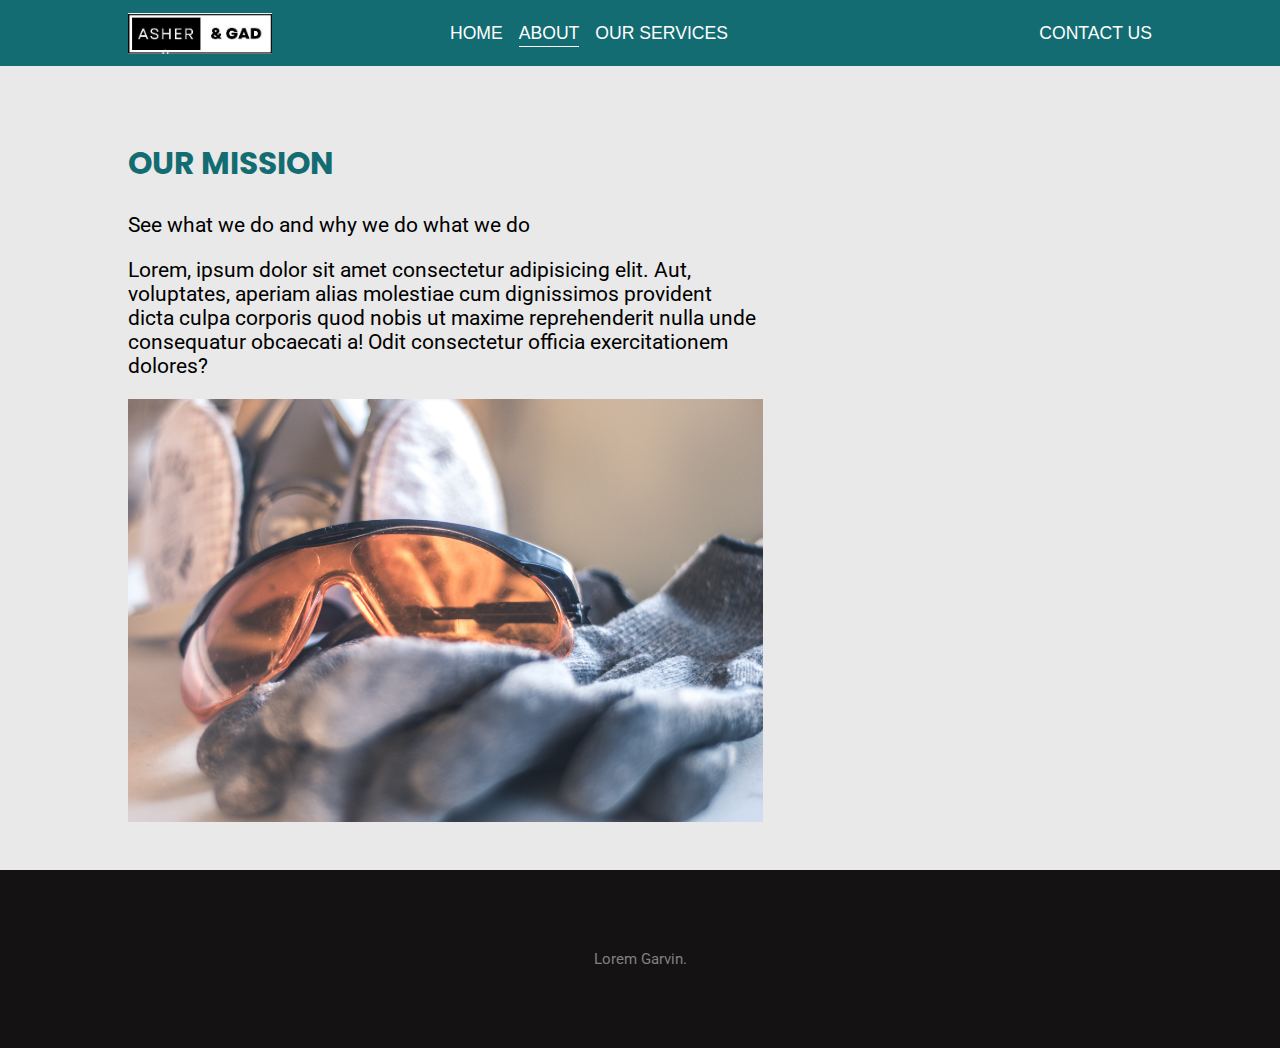
<file: about.html>
<html lang="en">
<head>
    <meta charset="UTF-8">
    <meta http-equiv="X-UA-Compatible" content="IE=edge">
    <meta name="viewport" content="width=device-width, initial-scale=1.0">
    <title>About</title>
    <link rel="stylesheet" href="style.css">
    
    <link href="https://fonts.googleapis.com/css2?family=Roboto:wght@400;900&display=swap" rel="stylesheet"> 
</head>

<body class="">
   
    
    <div  class="header">
    <header>
        <div class="row container">
          <a href="index.html">
              <img src="images/logo.jpeg" alt=" Asher and Gad" class="logo ">
          </a>
          <nav class="nav">
              <ul class="nav__list listcenter">
                 <li class="nav__item "><a href="index.html" class="nav__link ">Home</a></li>
                  <li class="nav__item"><a href="about.html" class="nav__link active">About</a></li>
                  <li class="nav__item"><a href="services.html" class="nav__link">Our Services</a></li>
                  </ul>
                  <ul  class="nav__list">
                  <li class="nav__item  nav_item--right"><a href="contact.html" class="nav__link  ">Contact Us</a></li>
              </ul>
          </nav>
        </div>
      </header>
      </div>
    
      

     <div class="aboutsettings">

       <div class="container">
      <div class="hero__text ">  
        <div class="">
        <h2 class="abouthead"
        >OUR MISSION</h2>
        <p>See what we do and why we do what we do</p>
        <p>Lorem, ipsum dolor sit amet consectetur adipisicing elit. Aut, voluptates, aperiam alias molestiae cum dignissimos provident dicta culpa corporis quod nobis ut maxime reprehenderit nulla unde consequatur obcaecati a! Odit consectetur officia exercitationem dolores?</p>
        
    <img src="images/pexels-steve-johnson-978808.jpg" alt="" class="img ">
        
    </div>
    </div>
    </div>
   <footer>
    Lorem Garvin.
   </footer>

    
    
</body>
</html>
</file>
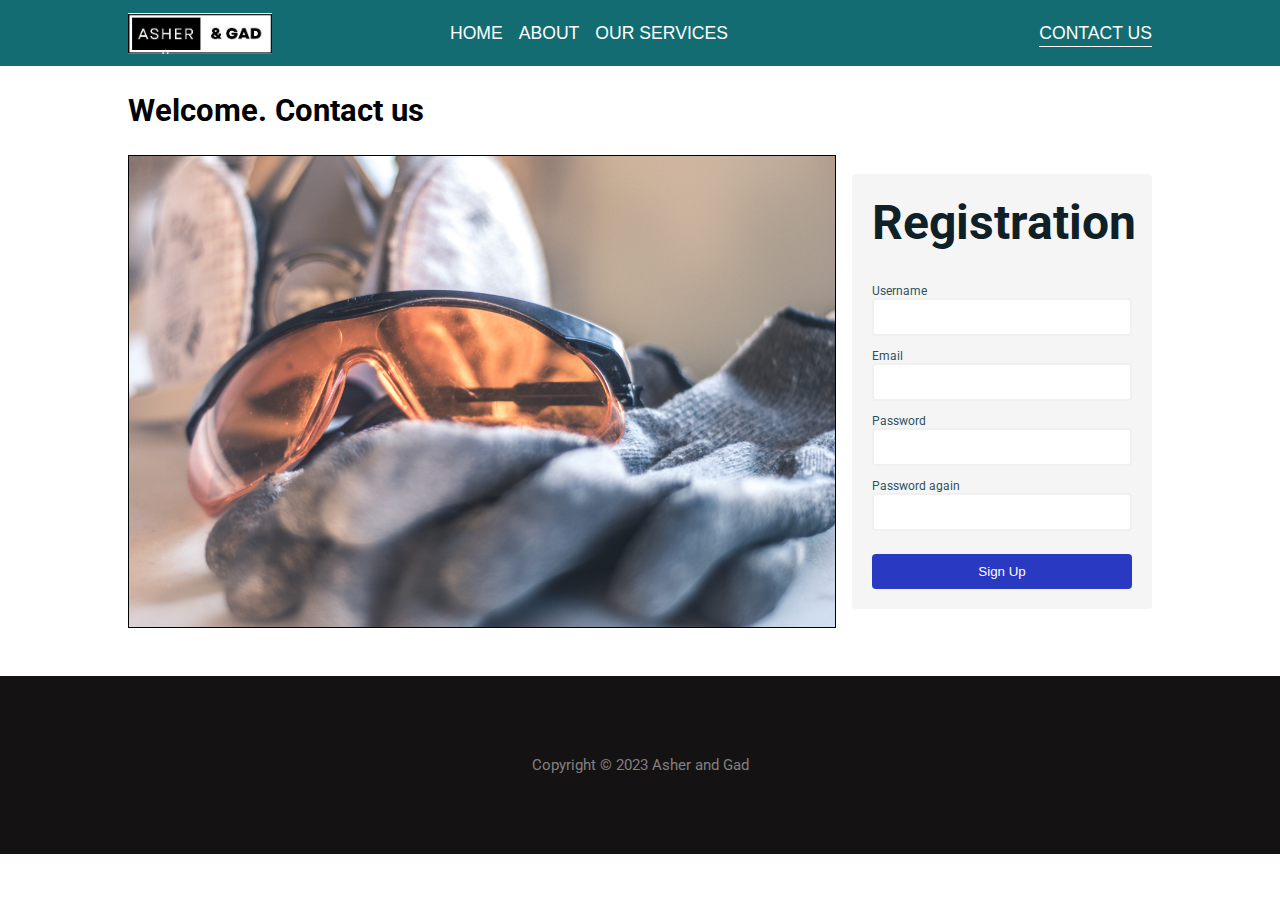
<file: contact.html>
<html lang="en">
<head>
    <meta charset="UTF-8">
    <meta http-equiv="X-UA-Compatible" content="IE=edge">
    <meta name="viewport" content="width=device-width, initial-scale=1.0">
    <title>Contact</title>
    <link rel="preconnect" href="https://fonts.googleapis.com">
    <link rel="preconnect" href="https://fonts.gstatic.com" crossorigin>
    <link href="https://fonts.googleapis.com/css2?family=Poppins:wght@400;700&display=swap" rel="stylesheet">
    <link rel="stylesheet" href="style.css">

    
    <script defer src="./contact.js"></script>
</head>
<body class="">
 
    
       
   
    
    <header>
        <div class="row container">
          <a href="index.html">
              <img src="images/logo.jpeg" alt=" Asher and Gad" class="logo ">
          </a>
          <nav class="nav">
              <ul class="nav__list listcenter">
                 <li class="nav__item "><a href="index.html" class="nav__link ">Home</a></li>
                  <li class="nav__item"><a href="about.html" class="nav__link ">About</a></li>
                  <li class="nav__item"><a href="services.html" class="nav__link">Our Services</a></li>
                  </ul>
                  <ul  class="nav__list">
                  <li class="nav__item  nav_item--right"><a href="contact.html" class="nav__link active ">Contact Us</a></li>
              </ul>
          </nav>
        </div>
      </header>
  
      <div class="container">
   
      <h2 class="hero__text 
      "
      >Welcome. Contact us</h2>


    <div class="contactflex">
      <div class="picture">
        <img src="images/pexels-steve-johnson-978808.jpg" alt="" class="img contact_image">
      </div>


        <form id="form" action="/" style="align-self: center;">
            <h1>Registration</h1>
            <div class="input-control">
                <label for="username">Username</label>
                <input id="username" name="username" type="text">
                <div class="error"></div>
            </div>
            <div class="input-control">
                <label for="email">Email</label>
                <input id="email" name="email" type="text">
                <div class="error"></div>
            </div>
            <div class="input-control">
                <label for="password">Password</label>
                <input id="password"name="password" type="password">
                <div class="error"></div>
            </div>
            <div class="input-control">
                <label for="password2">Password again</label>
                <input id="password2"name="password2" type="password">
                <div class="error"></div>
            </div>
            <button type="submit">Sign Up</button>
        </form>
    </div>
    </div>
    <footer>

        Copyright &copy 2023 Asher and Gad
    </footer>

</body>
</html>
</file>
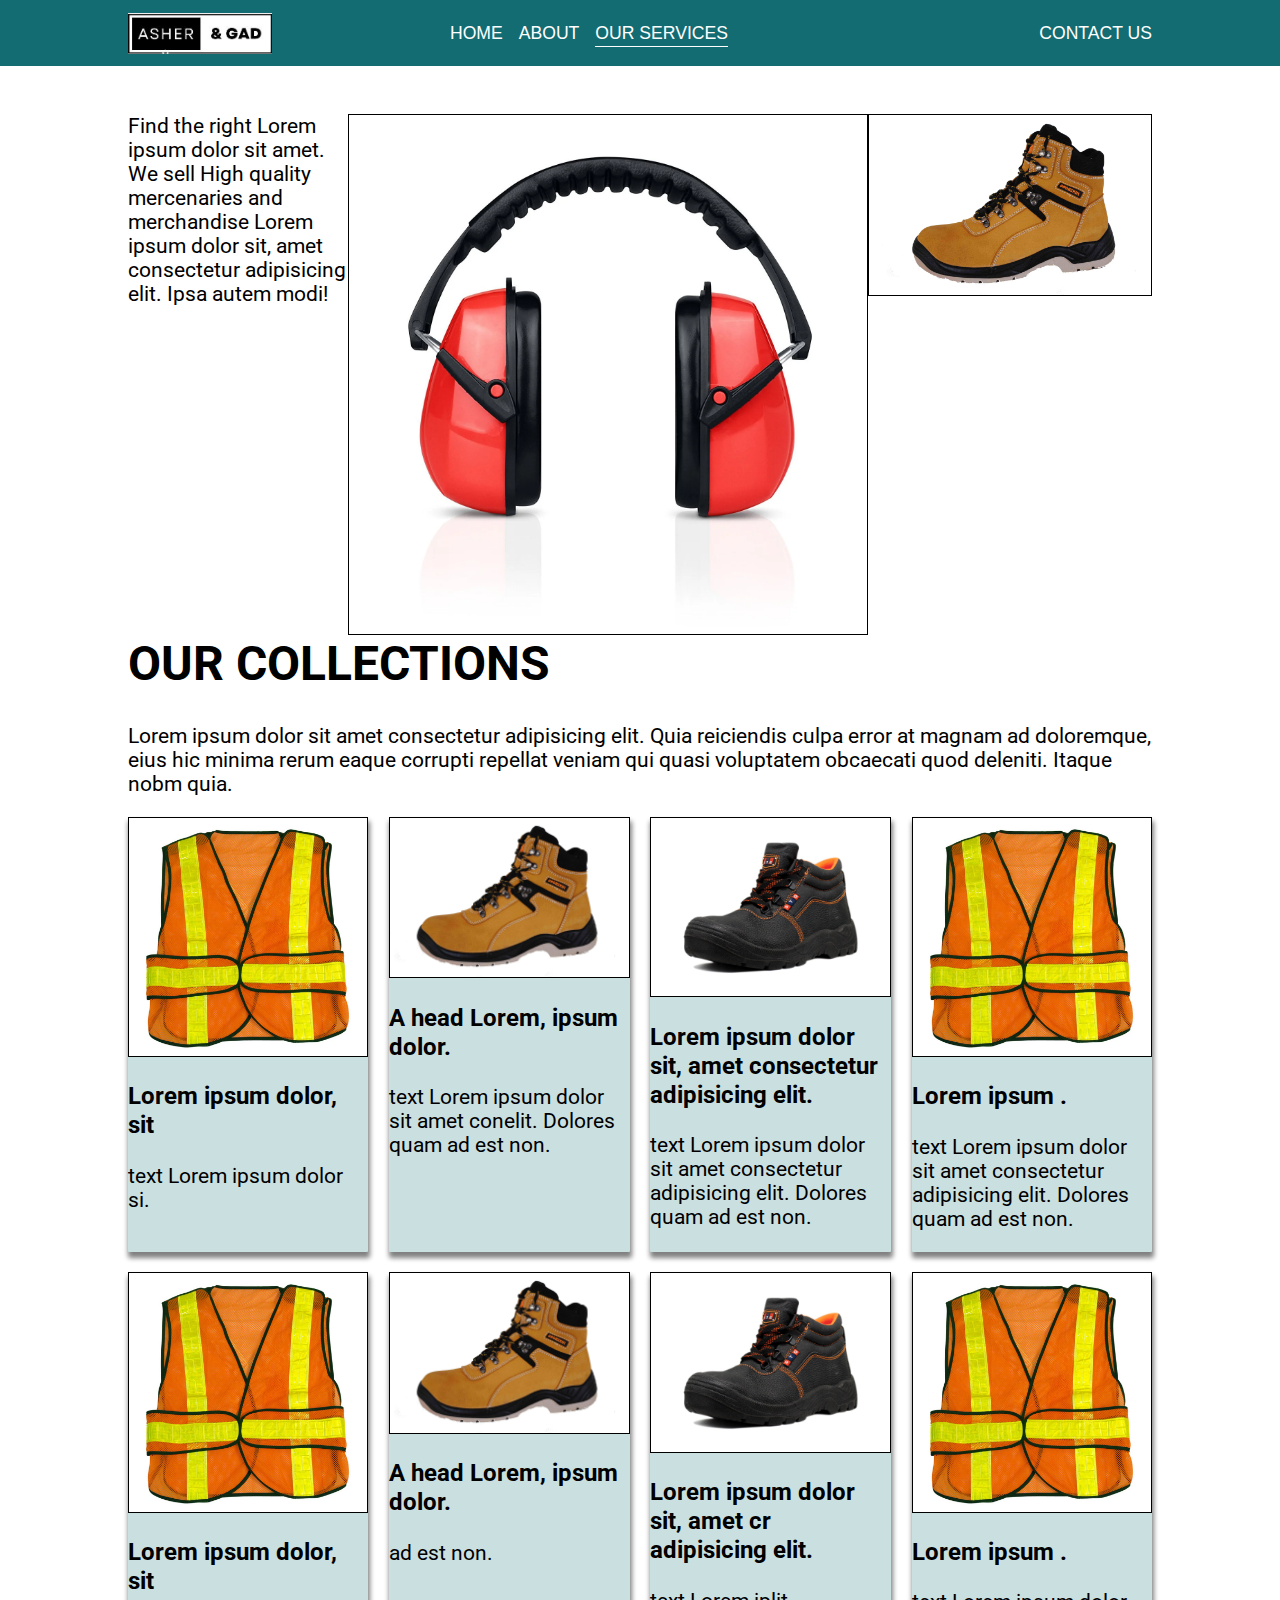
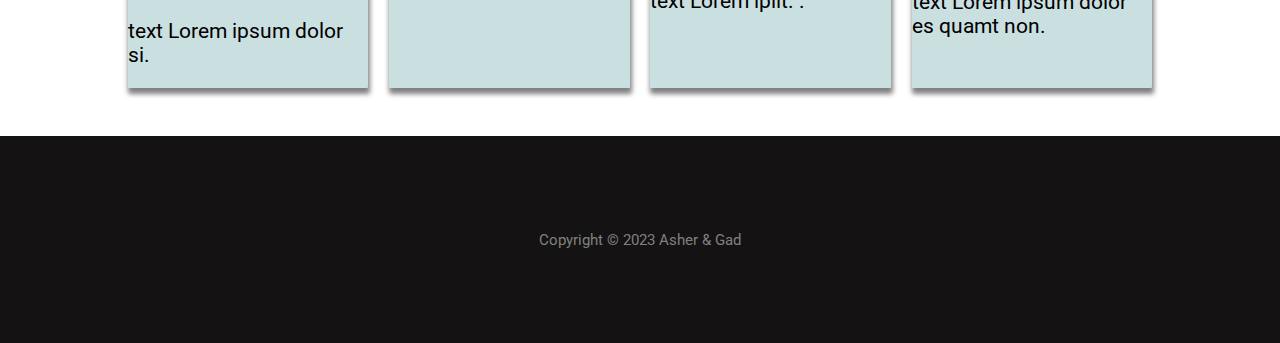
<file: services.html>
<html lang="en">
<head>
    <meta charset="UTF-8">
    <meta http-equiv="X-UA-Compatible" content="IE=edge">
    <meta name="viewport" content="width=device-width, initial-scale=1.0">
    <link rel="stylesheet" href="style.css">
    <title> www.Asher&Gad.ltd.com
    </title>
</head>
<body class="">
 

       
    <div  class="header">
        <header>
    <div class="row container">
        <a href="index.html">
            <img src="images/logo.jpeg" alt=" Asher and Gad" class="logo ">
        </a>
        <nav class="nav">
            <ul class="nav__list listcenter">
               <li class="nav__item "><a href="index.html" class="nav__link ">Home</a></li>
                <li class="nav__item"><a href="about.html" class="nav__link">About</a></li>
                <li class="nav__item"><a href="services.html" class="nav__link active">Our Services</a></li>
                </ul>
                <ul  class="nav__list">
                <li class="nav__item  nav_item--right"><a href="contact.html" class="nav__link  ">Contact Us</a></li>
            </ul>
        </nav>
      </div>
    </header>
    <div style="margin-top: 3rem;"></div>

    </div>
    <section class="row container">
        <div class="hero__text">
                <div>
                    Find the right Lorem ipsum dolor sit amet.
                </div>

    <div >
        We sell High quality mercenaries and merchandise
        Lorem ipsum dolor sit, amet consectetur adipisicing elit. Ipsa autem modi!
    </div>
    </div>
   
    <div class="imagecontainer">
        <img src="images/earmuffs.jpg" alt="" class="picture">
  </div>
  

  <div class="container">
  <div>
    <img  style="padding-left: 0.8rem;"
    src="images/CE-Safety-Shoes-J0149-.jpg" alt="" class="picture">
    </div>
    </div>
   </div>
 </section>

 <div class="container" >
   <h1>OUR COLLECTIONS</h1>
   <p style="width: fit-content;">Lorem ipsum dolor sit amet consectetur adipisicing elit. Quia reiciendis culpa error at magnam ad doloremque, eius hic minima rerum eaque corrupti repellat veniam qui quasi voluptatem obcaecati quod deleniti. Itaque nobm quia.</p>


   <section class="serviceflex">
            <div class="services">
        <img src="images/safetyvest.jpg" alt="" class="picture ">
        <h3>Lorem ipsum dolor, sit
        </h3>
        <p>text Lorem ipsum dolor si.</p>
        </div>

        <div class="services">
            <img src="images/CE-Safety-Shoes-J0149-.jpg" alt="" class="picture service-box" >
            <h3>A head Lorem, ipsum dolor.</h3>
            <p class="">text Lorem ipsum dolor sit amet conelit. Dolores quam ad est non.</p>
            </div>

    
            <div  class="services">
            <img src="images/stg.jpg" alt="" class="picture service-box">
            <h3>Lorem ipsum dolor sit, amet consectetur adipisicing elit.</h3>
            <p>text Lorem ipsum dolor sit amet consectetur adipisicing elit. Dolores quam ad est non.</p>
            </div>

        
                <div  class="services">
                <img src="images/safetyvest.jpg" alt="" class="picture service-box">
                <h3>Lorem ipsum .</h3>
                <p>text Lorem ipsum dolor sit amet consectetur adipisicing elit. Dolores quam ad est non.</p>
                </div>
                

            </section>


            <section class="serviceflex">
                <div class="services">
            <img src="images/safetyvest.jpg" alt="" class="picture ">
            <h3>Lorem ipsum dolor, sit
            </h3>
            <p>text Lorem ipsum dolor si.</p>
            </div>
    
            <div class="services">
                <img src="images/CE-Safety-Shoes-J0149-.jpg" alt="" class="picture service-box" >
                <h3>A head Lorem, ipsum dolor.</h3>
                <p >ad est non.</p>
                </div>
    
        
                <div  class="services">
                <img src="images/stg.jpg" alt="" class="picture service-box">
                <h3>Lorem ipsum dolor sit, amet cr adipisicing elit.</h3>
                <p>text Lorem iplit. .</p>
                </div>
    
            
                    <div  class="services">
                    <img src="images/safetyvest.jpg" alt="" class="picture service-box">
                    <h3>Lorem ipsum .</h3>
                    <p>text Lorem ipsum dolor es quamt non.</p>
                    </div>
                    
    
                </section>
    
</div>

<footer>
    <p>Copyright &copy 2023 Asher & Gad</p>
</footer>
    </body>
    </html>
</file>
<file: style.css>
@import url('https://fonts.googleapis.com/css2?family=Poppins:wght@300&family=Roboto:wght@300&display=swap');


*, *::before, *::after {
    box-sizing: border-box;
}

body {
    margin: 0;
    font-family: 'Roboto', sans-serif;
    font-size: 1.3rem;
   
}

img {
    max-width: 100%;
}

h1 {
    font-size: 3rem;
    margin-top: 0;
}

.section-title {
    color: #87629A;
}

footer{
    background-color: rgb(20, 18, 18);
    color: grey;
    font-size: 0.7em;
    text-align: center;
    padding: 5rem 0;
    margin-top: 3rem;
}

.btn {
    display: inline-block;
    text-decoration: none;
    text-transform: uppercase; 
    color: #23424A;
    font-weight: 900;
    background-color: #38CFD9;
    padding: .75em 2em;
    border-radius: 100px;
}

.btn:hover,
.btn:focus {
    opacity: .75; 
}

.active {
  
  border-bottom: 1px solid white;
  padding-bottom: 3px;
  }
.container {
    width: 80%;
    max-width: 1100px;
    margin: 0 auto;
    
}

.row {
    display: flex;
    justify-content: space-between;
}

.col {
    /* these are now flex items */
    width: 100%;
}

.col + .col {
    margin-left: 30px;
}


header {
    background: #136c72;
    padding: .8rem 0;
}

.logo{
    margin-right: 2rem;
    max-width: 9rem;
}

.nav{
    display: flex;
    justify-content: space-between;
    flex-grow: 1;
    font-family: 'Poppin', sans-serif;
    font-size: 1.1rem;
}
.nav__list {
    margin: 0;
    padding: 0;
    list-style: none;
    display: flex;
    align-items: center;
    width: 100%;
}

.listcenter{
    margin: 0 auto;
   
    justify-content: flex-end;
}

.nav_item--right
{
    margin-left: auto;
}

.nav__link {
    color: #fff;
    text-decoration: none;
    text-transform: uppercase;
    margin-left: 1rem;
}

.nav__link--button {
    background: #fff;
    color: #136c72;
    padding: .25em 1em;
    border-radius: 10em;
    font-family: 'Poppins', sans-serif;
    font-size: 1.1rem;
}

.nav__link:hover {
    opacity: .75;
}


.hero {
    padding: 100px 0;
    background-color: #23424A;
    color: #FFF;
}

.hero__text { 
    width: 62%;
}

.hero__img {
    width: 32%;
    align-self: flex-start;
}

.hero p {
    margin-bottom: 3em;
}

.main {
    margin-top: 3em;
}

.primary-content {
    width: 62%;
}

.sidebar {
    width: 32%;
    padding: 1em;
    text-align: center;
    color: #fff;
    background-color: #136c72;
}

.header{
    background-color: #136c72;
}

/*picture */
.picture{
 width: 100%;
 border: 1px solid black;
}


/* aboutsettings*/

.aboutsettings{
    text-align: left;
    background-color: #e9e9e9;
    padding: 3rem 0 0 0;

}

.abouthead{
    color: #136c72;
    font-family: 'Poppins',sans-serif;
}






/*contact */

.contactflex{
    display: flex;
   /* justify-content: space-evenly; */
   align-items: center;
   gap: 1rem;
}







/*form */




#form {
    width: 300px;
    margin: auto;
    padding: 20px;
    color: #2c5364;
    background-color: whitesmoke;
    border-radius: 4px;
    font-size: 12px;
}

#form h1 {
    color: #0f2027;
    text-align: center;
}

#form button {
    padding: 10px;
    margin-top: 10px;
    width: 100%;
    color: white;
    background-color: rgb(41, 57, 194);
    border: none;
    border-radius: 4px;
}

.input-control {
    display: flex;
    flex-direction: column;
}

.input-control input {
    border: 2px solid #f0f0f0;
	border-radius: 4px;
	display: block;
	font-size: 12px;
	padding: 10px;
	width: 100%;
}

.input-control input:focus {
    outline: 0;
}

.input-control.success input {
    border-color: #09c372;
}

.input-control.error input {
    border-color: #ff3860;
}

.input-control .error {
    color: #ff3860;
    font-size: 9px;
    height: 13px;
}
  



/* Services */

.services{
   box-shadow: 1px 5px 5px 1px grey;
    width: 25%;
    background-color: #cadfe0;
    border-radius: 1px;
}

.serviceflex{
    display: flex;
    gap: 1em;
    margin-bottom: 1em;
   
}



/* Hamburger menu */

.nav_open,.nav{
    transform: translateX(0);
}

/* media queries */
@media (max-width:600px) {

    .row,.contactflex,.serviceflex {
        display: block;

    }

    
    .sidebar, .primary-content ,.hero__img, .hero__text{
        width: 100%;
    }
    .services{
        width: 100%;
        margin-top:1em ;
    }

    .hero__img{
        margin-top: 2em;
    }
}


@media(max-width:900px) {
    .row,.contactflex,.serviceflex {
        display: block;

    }
    
    .sidebar, .primary-content ,.hero__img, .hero__text{
        width: 100%;
    }
    


    
    .services{
        width: 100%;
        margin-top:1em ;
    }

    .hero__img{
        margin-top: 2em;
    }

}
</file>
